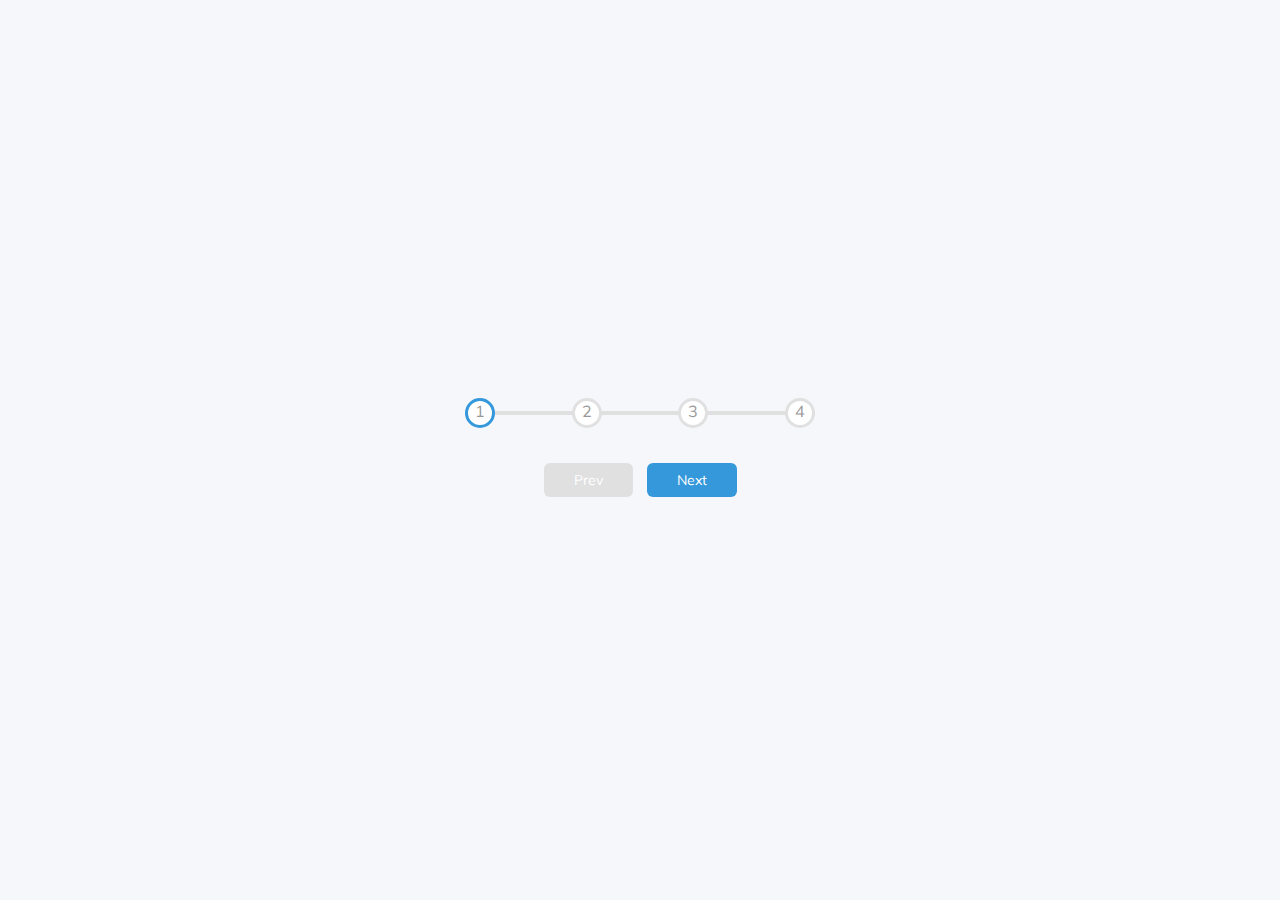
<file: second_project/index.html>
<!DOCTYPE html>
<html lang="en">
<head>
    <meta charset="UTF-8">
    <meta http-equiv="X-UA-Compatible" content="IE=edge">
    <meta name="viewport" content="width=device-width, initial-scale=1.0">
    <link rel="stylesheet" href="styles.css">
    <title>Progress Steps</title>
</head>
<body>
    
    <div class= "container">
        <div class= "progress-container">
           <div class="progress" id="progress"></div>
           <div class="circle active">1</div> 
           <div class="circle ">2</div> 
           <div class="circle ">3</div> 
           <div class="circle ">4</div>  
        </div>
        <button class="btn" id="prev" disabled>Prev</button>
        <button class="btn" id="next" >Next</button>
    </div>
    <script src = "javascript.js"></script>
</body>
</html>
</file>
<file: second_project/styles.css>
@import url('https://fonts.googleapis.com/css2?family=Muli&display=swap');

:root{
    --line-border-fill: #3498db;
    --line-border-empty: #e0e0e0;
}

*{
    box-sizing: border-box;
}


body{
    background-color: #f6f7fb;
    font-family: 'Muli', sans-serif;
    display: flex;
    align-items: center;
    justify-content: center;
    height: 100vh;
    overflow: hidden;
    margin: 0;
}

.container{
    text-align: center;
}

.progress-container{
    display: flex;
    justify-content: space-between;
    position: relative;
    margin-bottom: 30px;
    max-width: 100%;
    width: 350px;
}

.progress-container::before{
    content: '';
    background-color: var(--line-border-empty);
    position: absolute;
    top: 50%;
    left: 0;
    transform: translateY(-50%);
    height: 4px;
    width: 100%;
    z-index: -1;
}

.progress{
    background-color: var(--line-border-fill);
    position: absolute;
    top: 50%;
    left: 0;
    transform: translateY(-50%);
    height: 4px;
    width: 0%;
    z-index: -1;
    transition: 0.4s ease;
}

.circle.active{
   border-color: var(--line-border-fill);

}

.circle{
    background-color: #fff;
    color: #999;
    border-radius: 50%;
    height: 30px;
    width: 30px;
    align-items: center;
    justify-content: center;
    border: 3px solid var(--line-border-empty);
    transition: 0.4s ease;

}

.btn{
    background-color: var(--line-border-fill);
    color: #fff;
    border: 0;
    border-radius: 6px;
    cursor: pointer;
    font-family: inherit;
    padding: 8px 30px;
    margin: 5px;
    font-size: 14px;
}

.btn:active{
    transform: scale(0.98);
}

.btn:focus{
    outline: 0;
}

.btn:disabled{
    background-color: var(--line-border-empty);
    cursor: not-allowed;
}
</file>
